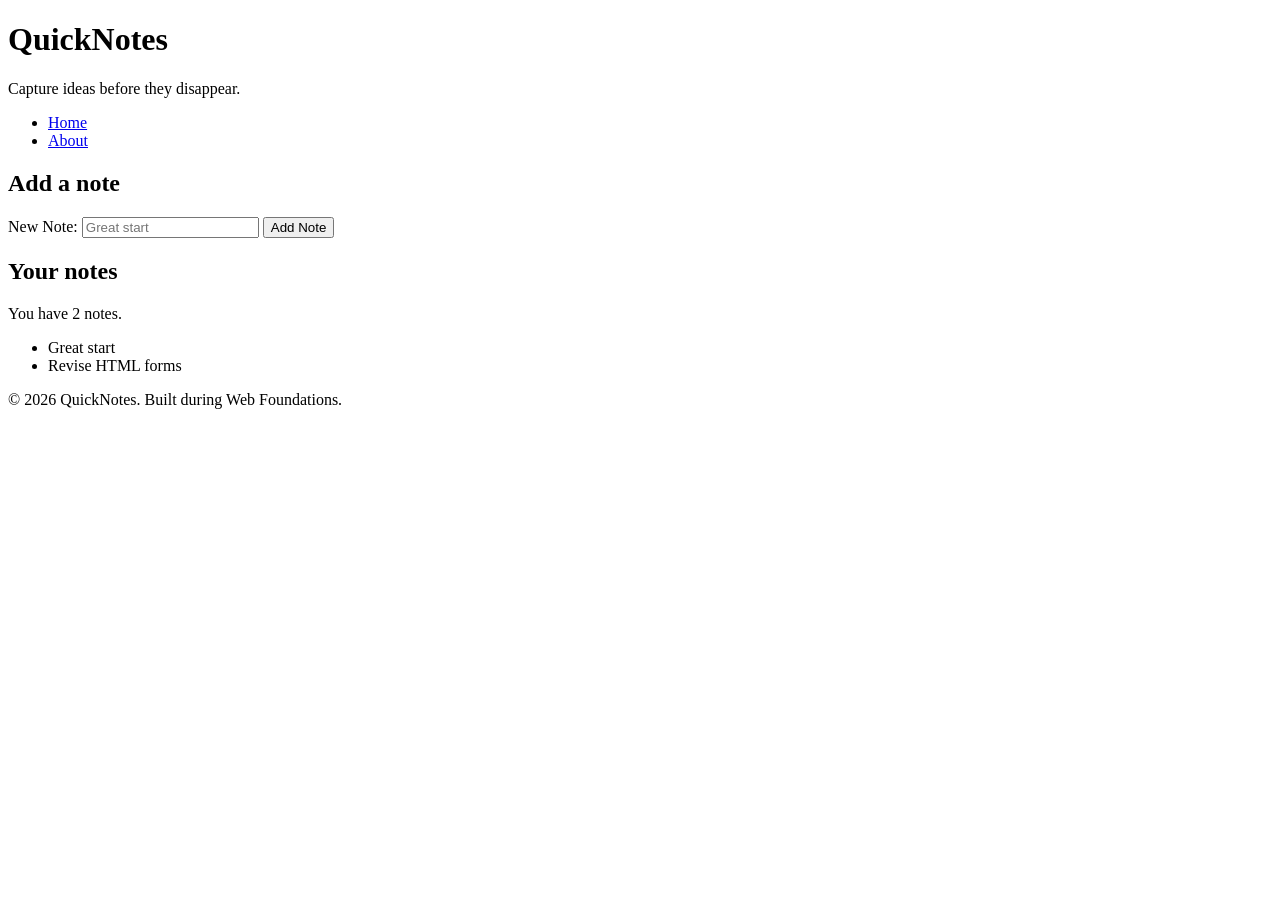
<file: day1/index.html>
<!DOCTYPE html>
<html lang="en">

<head>
    <meta charset="UTF-8">
    <meta name="viewport" content="width=device-width, initial-scale=1.0">
    <title>QuickNotes</title>
</head>

<body>
    <header>
        <h1>QuickNotes</h1>
        <p>Capture ideas before they disappear.</p>
    <nav>
        <ul>
            <li><a href="index.html">Home</a></li>
            <li><a href="about.html">About</a></li>
           
        </ul>
    </nav>
    </header>
    <main>
        <section>
            <h2>Add a note</h2>
            <form id="note-Form">
                <label for="note-Input">New Note:</label>
                <input type="text" id="note-Input" placeholder="Great start" />
                <button type="submit">Add Note</button>
            </form>
        </section>
            <section>
                <h2>Your notes</h2>
                <p id="note-count">You have 2 notes.</p>
                <ul id="notes-list">
                    <li>Great start</li>
                    <li>Revise HTML forms</li>
                </ul>
            </section>


    </main>

<footer>
        <p>&copy; 2026 QuickNotes. Built during Web Foundations.</p>
</footer>
</body>

</html>
</file>
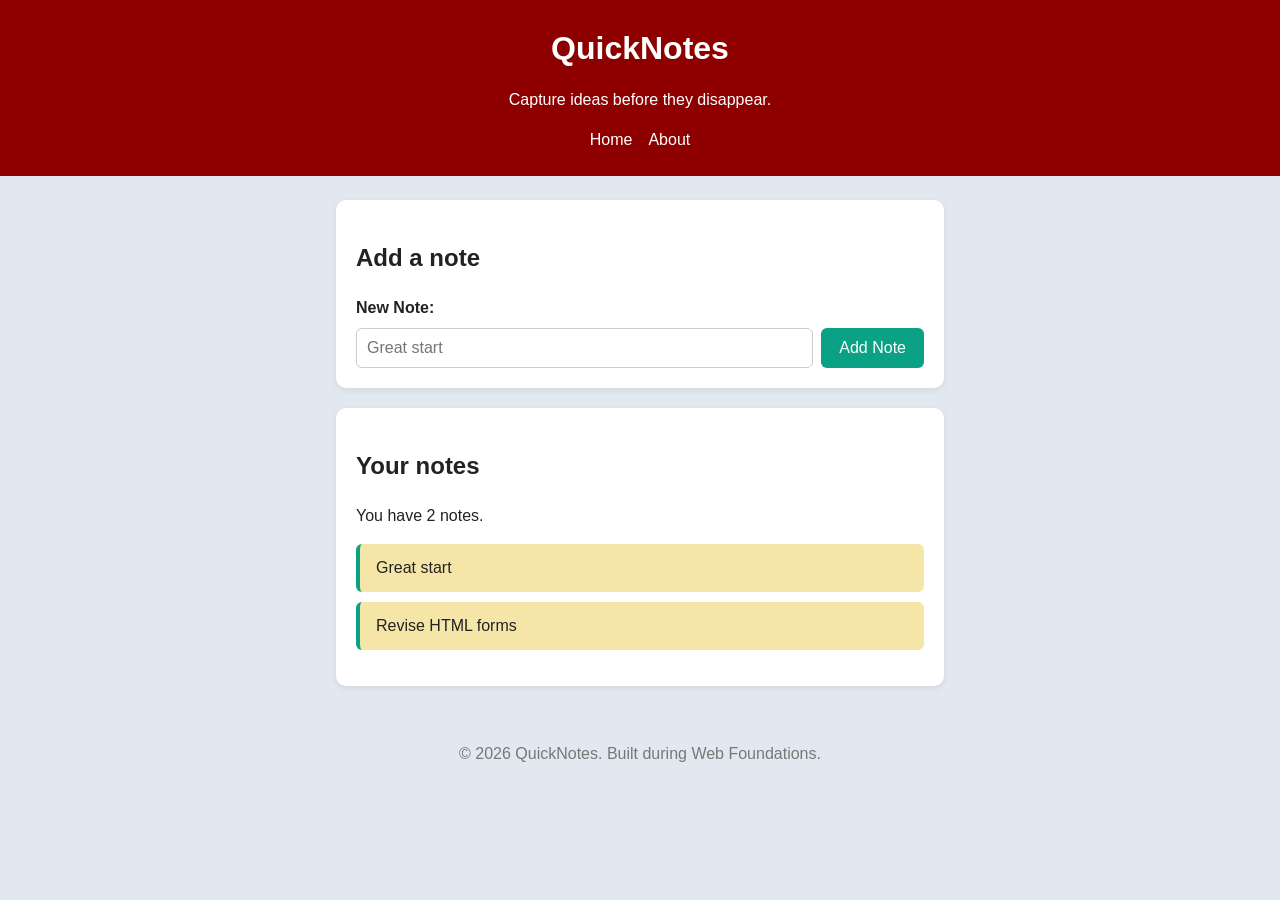
<file: day2/index.html>
<!DOCTYPE html>
<html lang="en">

<head>
    <meta charset="UTF-8">
    <meta name="viewport" content="width=device-width, initial-scale=1.0">
    <title>QuickNotes</title>
    <link rel="stylesheet" href="style.css">
</head>

<body>
    <header>
        <h1>QuickNotes</h1>
        <p>Capture ideas before they disappear.</p>
        <nav>
            <ul>
                <li><a href="index.html">Home</a></li>
                <li><a href="about.html">About</a></li>

            </ul>
        </nav>
    </header>
    <main>
        <section>
            <h2>Add a note</h2>
            <form id="note-form">
                <label for="note-input">New Note:</label>
                <input type="text" id="note-input" placeholder="Great start" />
                <button type="submit">Add Note</button>
            </form>
        </section>
        <section>
            <h2>Your notes</h2>
            <p id="note-count">You have 2 notes.</p>
            <ul id="notes-list">
                <li class="note">Great start</li>
                <li class="note">Revise HTML forms</li>
            </ul>
        </section>


    </main>

    <footer>
        <p>&copy; 2026 QuickNotes. Built during Web Foundations.</p>
    </footer>
</body>

</html>
</file>
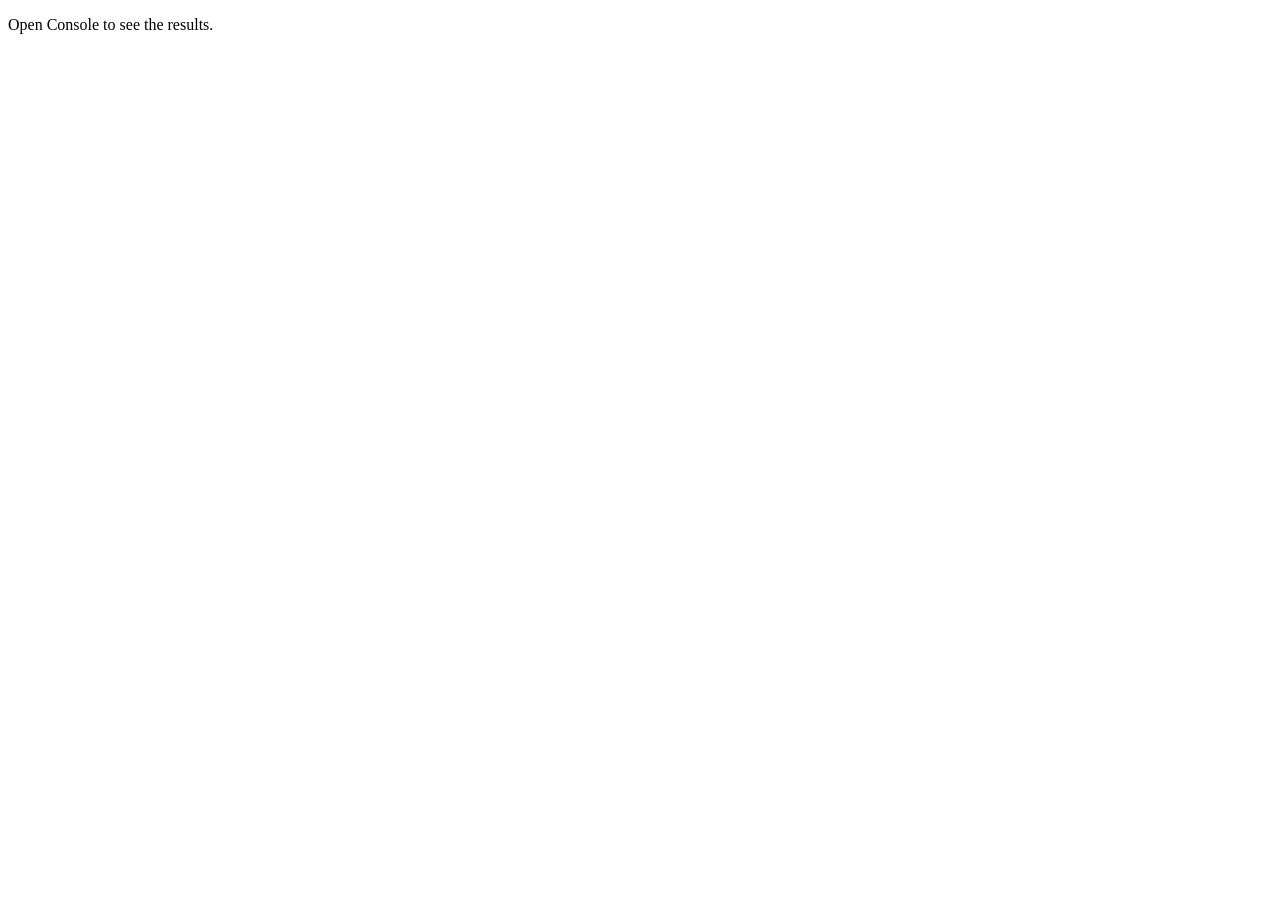
<file: day3/index.html>
<!DOCTYPE html>
<html lang="en">
<head>
    <meta charset="UTF-8">
    <meta name="viewport" content="width=device-width, initial-scale=1.0">
    <title>Notes toolkit</title>
    <script src="script.js" defer></script>
</head>
<body>
    <p>Open Console to see the results.</p>

</body>
</html>
</file>
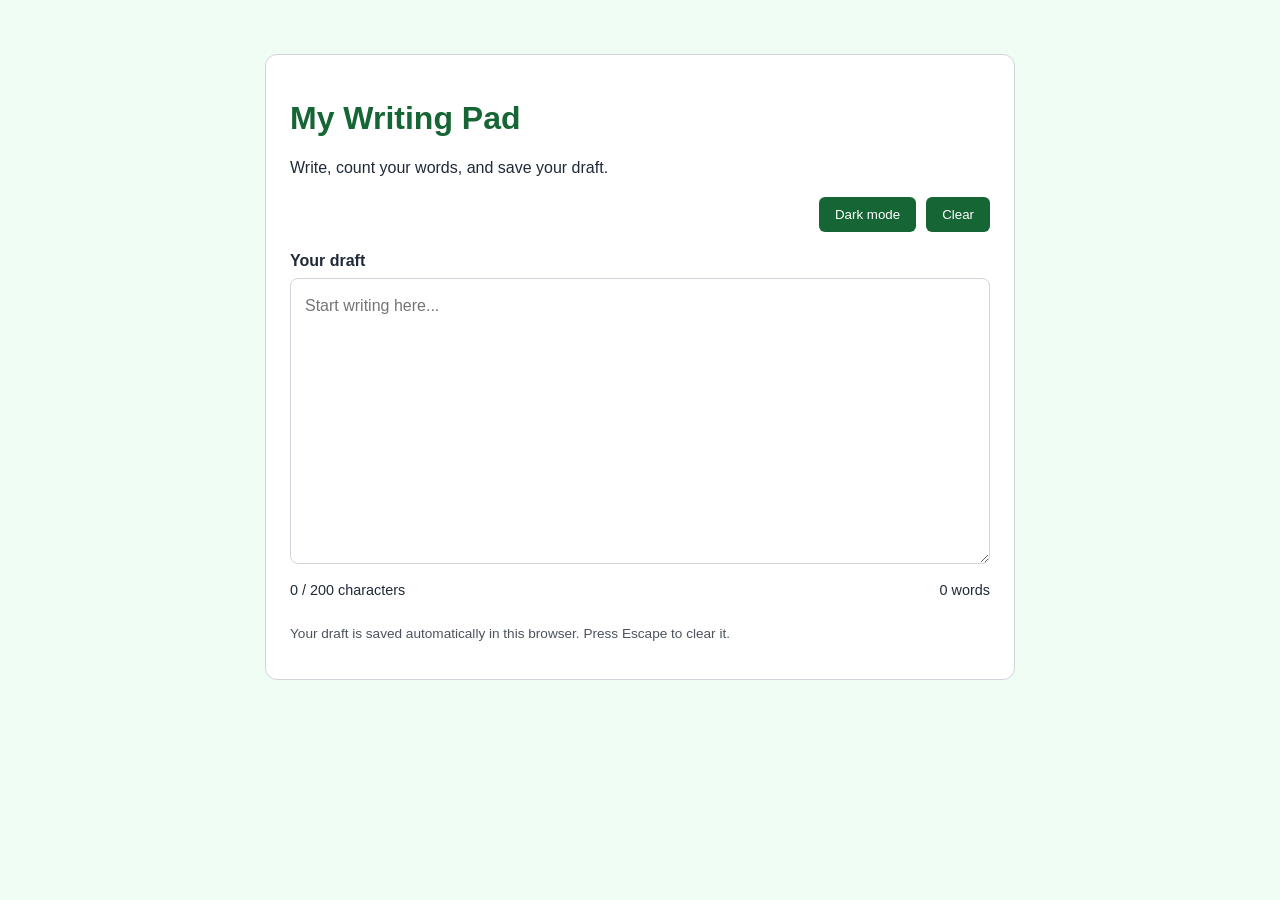
<file: day4/index.html>
<!DOCTYPE html>
<html lang="en">

<head>
    <meta charset="UTF-8">
    <meta name="viewport" content="width=device-width, initial-scale=1.0">
    <title>Day 4 - Writing Pad</title>

    <!-- Connect our stylesheet -->
    <link rel="stylesheet" href="style.css">

    <!-- Load JavaScript after the HTML is parsed -->
    <script src="script.js" defer></script>
</head>

<body>
    <main class="writing-pad">
        <header>
            <h1>My Writing Pad</h1>
            <p>Write, count your words, and save your draft.</p>
        </header>

        <div class="toolbar">
            <button type="button" id="theme-toggle">Dark mode</button>
            <button type="button" id="clear-btn">Clear</button>
        </div>

        <label for="note-text">Your draft</label>
        <textarea id="note-text" rows="10" maxlength="5000" placeholder="Start writing here..."></textarea>

        <div class="counters">
            <p id="char-count">0 / 200 characters</p>
            <p id="word-count">0 words</p>
        </div>

        <p class="hint">Your draft is saved automatically in this browser. Press Escape to clear it.</p>
    </main>
</body>

</html>
</file>
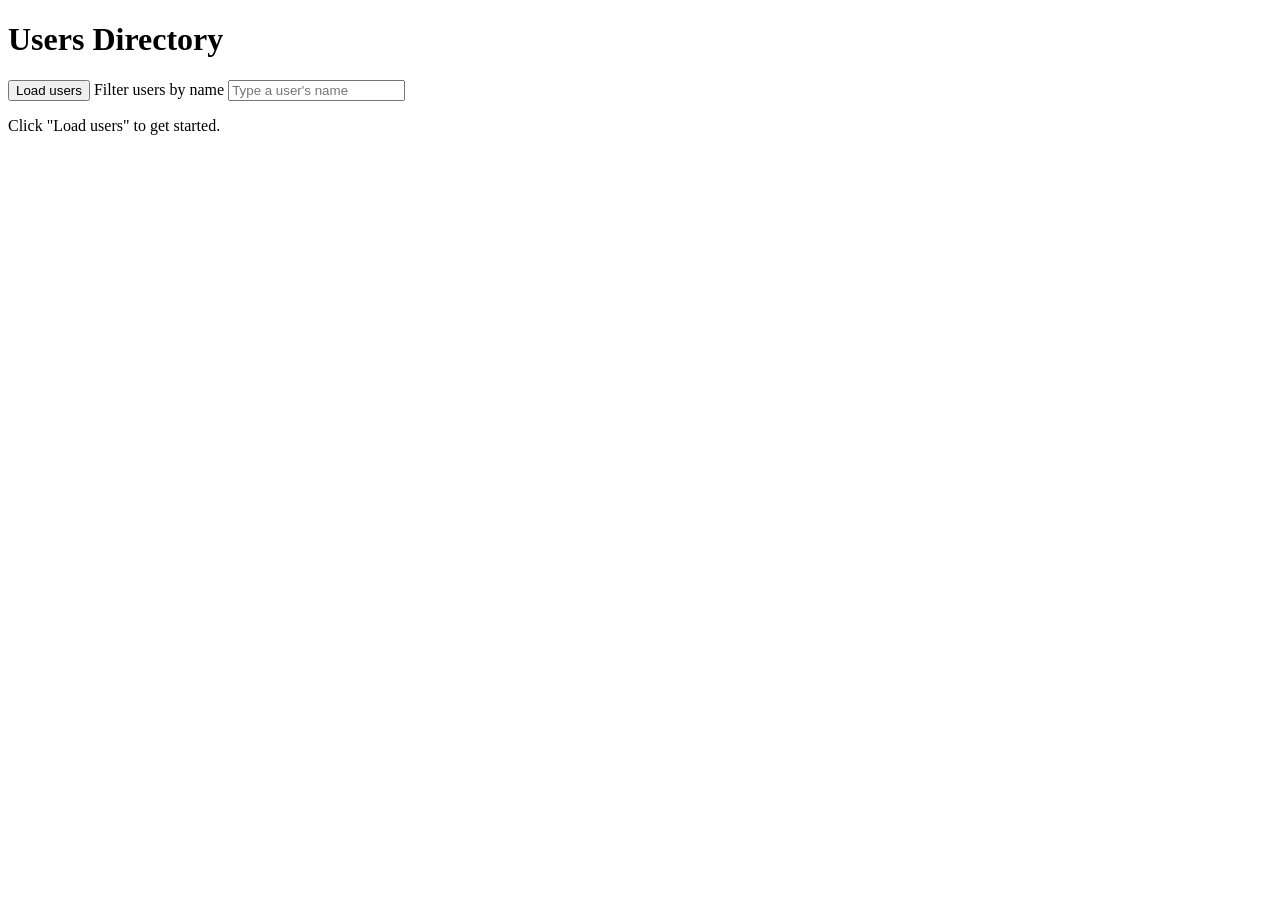
<file: day5/index.html>
<!DOCTYPE html>
<html lang="en">
<head>
    <meta charset="UTF-8">
    <meta name="viewport" content="width=device-width, initial-scale=1.0">
    <title>Day 5 - Users API</title>
    <script src="users.js" defer></script>
</head>
<body>
    <h1>Users Directory</h1>

    <button id="load-users" type="button">Load users</button>

    <label for="filter-input">Filter users by name</label>
    <input
        id="filter-input"
        type="text"
        placeholder="Type a user's name"
    >

    <p id="status" role="status">Click "Load users" to get started.</p>

    <ul id="users-list"></ul>
</body>
</html>
</file>
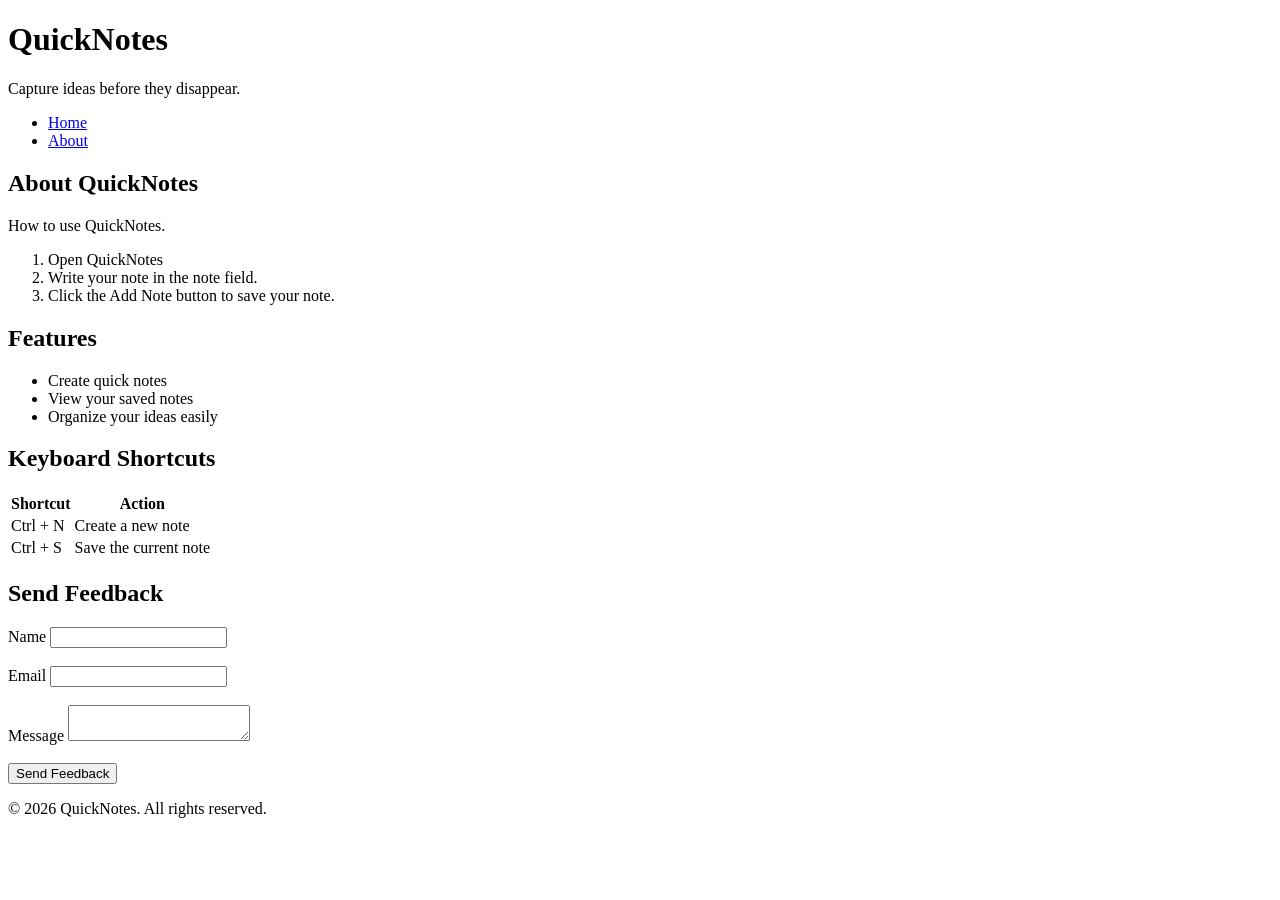
<file: day1/about.html>
<!DOCTYPE html>
<html lang="en">

<head>
    <meta charset="UTF-8">
    <meta name="viewport" content="width=device-width, initial-scale=1.0">
    <title>QuickNotes</title>
</head>

<body>
    <header>
        <h1>QuickNotes</h1>
        <p>Capture ideas before they disappear.</p>
        <nav>
            <ul>
                <li><a href="index.html">Home</a></li>
                <li><a href="about.html">About</a></li>

            </ul>
        </nav>
    </header>
    <main>
       
        <section>
                <h2>About QuickNotes</h2>
                <p>How to use QuickNotes.</p>
                <ol>
                
                    <li>Open QuickNotes</li>
                    <li>Write your note in the note field.</li>
                    <li>Click the Add Note button to save your note.</li>
                
                </ol>
            </section>
            <section>
                <h2>Features</h2>
                <ul>
                    <li>Create quick notes</li>
                    <li>View your saved notes</li>
                    <li>Organize your ideas easily</li>
                </ul>
            </section>
            <section>
                <h2>Keyboard Shortcuts</h2>
                
                <table>
                    <thead>
                        <tr>
                            <th>Shortcut</th>
                            <th>Action</th>
                        </tr>
                    </thead>
                    <tbody>
                        <tr>
                            <td>Ctrl + N</td>
                            <td>Create a new note</td>
                        </tr>
                        <tr>
                            <td>Ctrl + S</td>
                            <td>Save the current note</td>
                        </tr>
                    </tbody>
                </table>
            </section>
            <section>
                <h2>Send Feedback</h2>
                
                <form>
                    <label for="name">Name</label>
                    <input type="text" id="name" name="name" required />
                    <br><br>

                    <label for="email">Email</label>
                    <input type="email" id="email" name="email" required />
                    <br><br>

                    <label for="message">Message</label>
                    <textarea id="message" name="message" required></textarea>
                    <br><br>
                    <button type="submit">Send Feedback</button>
                    
                </form>
            </section>
    </main>
 <footer>
    <p>&copy; 2026 QuickNotes. All rights reserved.</p>
</footer>
 </body>       
 </html>
</file>
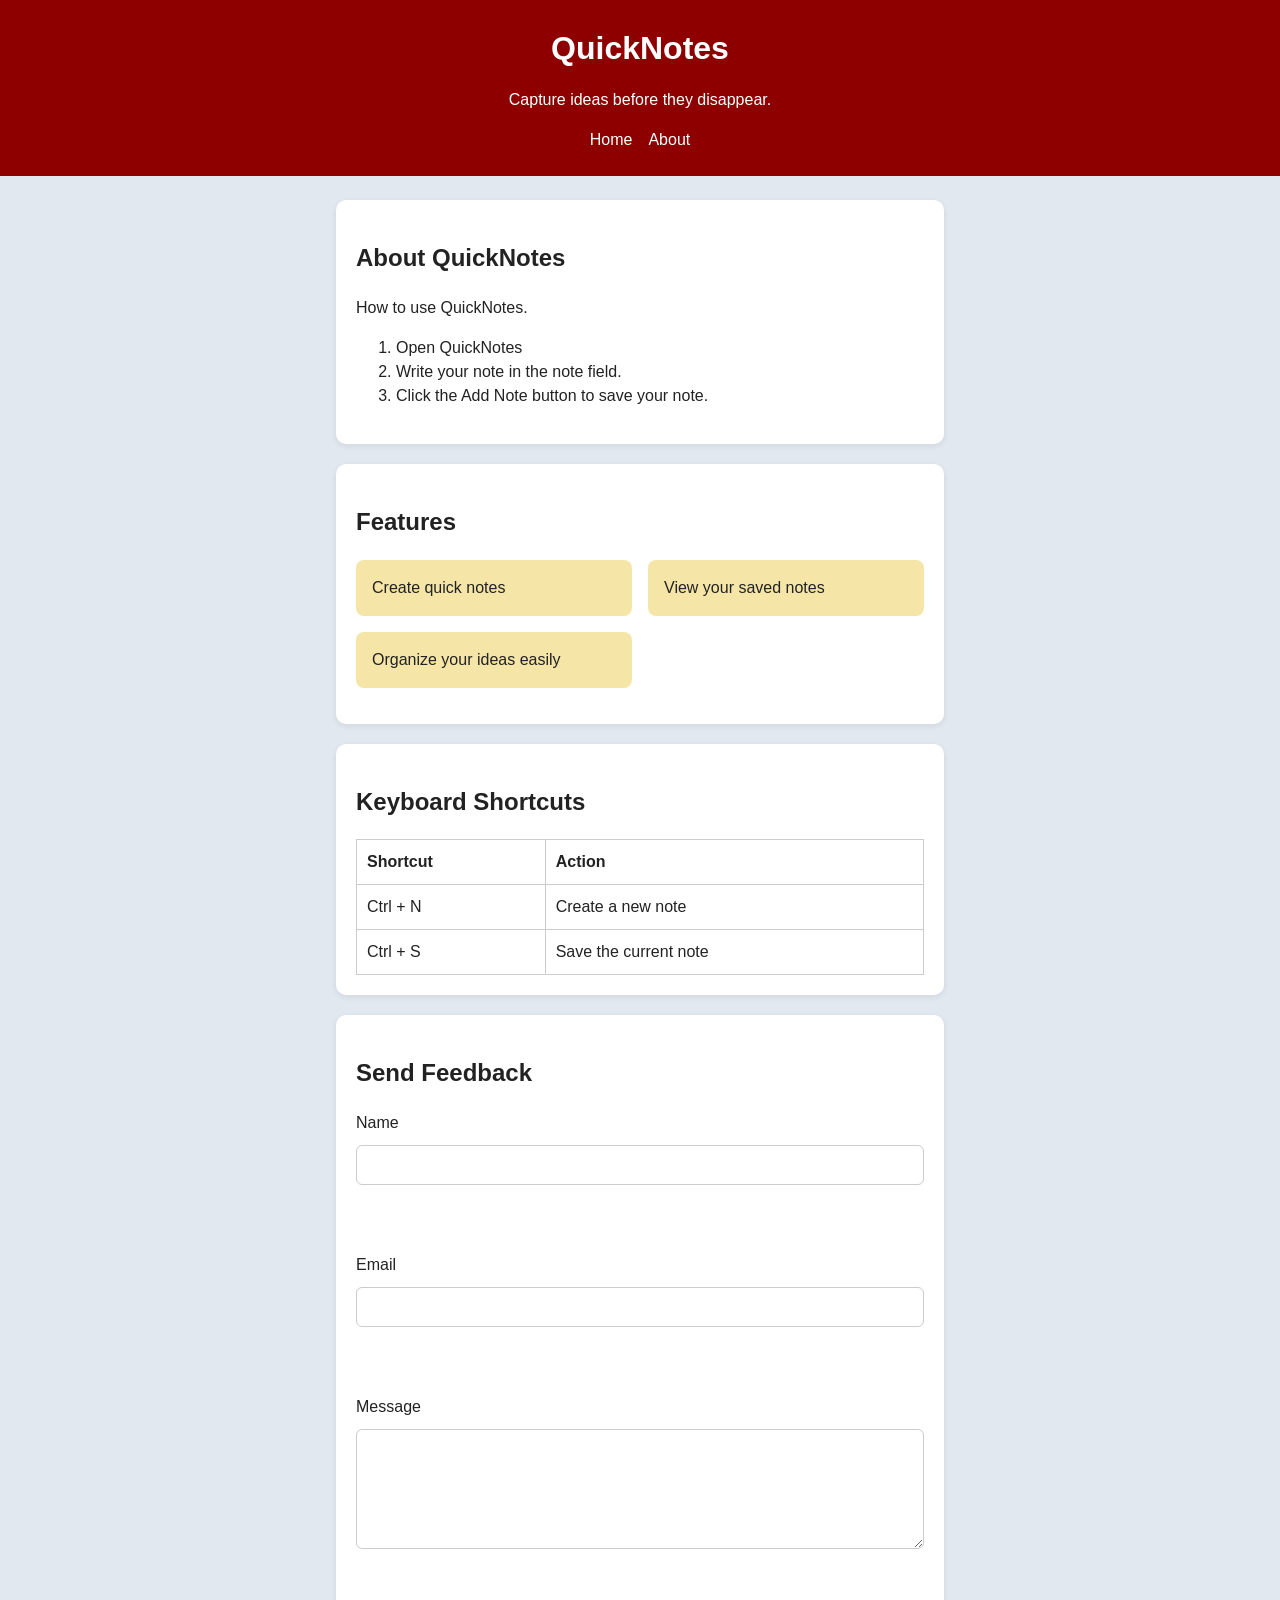
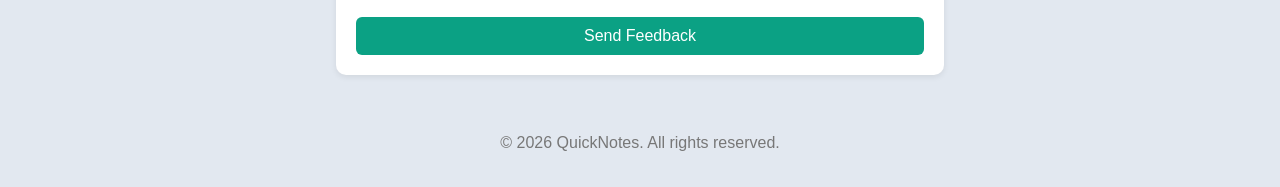
<file: day2/about.html>
<!DOCTYPE html>
<html lang="en">

<head>
    <meta charset="UTF-8">
    <meta name="viewport" content="width=device-width, initial-scale=1.0">
    <link rel="stylesheet" href="style.css">
    <title>QuickNotes</title>
</head>

<body>
    <header>
        <h1>QuickNotes</h1>
        <p>Capture ideas before they disappear.</p>
        <nav>
            <ul>
                <li><a href="index.html">Home</a></li>
                <li><a href="about.html">About</a></li>

            </ul>
        </nav>
    </header>
    <main>

        <section>
            <h2>About QuickNotes</h2>
            <p>How to use QuickNotes.</p>
            <ol>

                <li>Open QuickNotes</li>
                <li>Write your note in the note field.</li>
                <li>Click the Add Note button to save your note.</li>

            </ol>
        </section>
        <section>
            <h2>Features</h2>
            <ul class="features">
                <li>Create quick notes</li>
                <li>View your saved notes</li>
                <li>Organize your ideas easily</li>
            </ul>
        </section>
        <section>
            <h2>Keyboard Shortcuts</h2>

            <table>
                <thead>
                    <tr>
                        <th>Shortcut</th>
                        <th>Action</th>
                    </tr>
                </thead>
                <tbody>
                    <tr>
                        <td>Ctrl + N</td>
                        <td>Create a new note</td>
                    </tr>
                    <tr>
                        <td>Ctrl + S</td>
                        <td>Save the current note</td>
                    </tr>
                </tbody>
            </table>
        </section>
        <section>
            <h2>Send Feedback</h2>

            <form id="feedback-form">
                <label for="name">Name</label>
                <input type="text" id="name" name="name" required />
                <br><br>

                <label for="email">Email</label>
                <input type="email" id="email" name="email" required />
                <br><br>

                <label for="message">Message</label>
                <textarea id="message" name="message" required></textarea>
                <br><br>
                <button type="submit">Send Feedback</button>

            </form>
        </section>
    </main>
    <footer>
        <p>&copy; 2026 QuickNotes. All rights reserved.</p>
    </footer>
</body>

</html>
</file>
<file: day2/style.css>
/* 1. Reset: predictable sizing and no default body margin */
*,
*::before,
*::after {
  box-sizing: border-box;
}

body {
  margin: 0;
  font-family: "Segoe UI", Arial, sans-serif;
  background-color: #e2e8f0;
  color: #222;
  line-height: 1.5;
}
/* 2. Header */
header {
    background-color: #8e0000;
    color: white;
    text-align: center;
    padding: 24px 16px;
}

header h1 {
    margin: 0;
}
header nav ul {
    list-style: none;
    padding: 0;
    margin: 0;
}
header nav ul {
    list-style: none;
    padding: 0;
    margin: 0;
    display: flex;
    justify-content: center;
    gap: 16px;
}

header nav a {
    color: white;
    text-decoration: none;
}

header nav a:hover {
    text-decoration: underline;
}
/* 3. Centre the main content and limit its width */
main {
    max-width: 640px;
    margin: 24px auto;
    padding: 0 16px;
}

section {
    background: white;
    padding: 20px;
    border-radius: 10px;
    margin-bottom: 20px;
    box-shadow: 0 2px 6px rgba(0, 0, 0, 0.08);
}
/* 4. Form layout with Flexbox */
#note-form {
    display: flex;
    gap: 8px;
    flex-wrap: wrap;
}

#note-form label {
    width: 100%;
    font-weight: bold;
}

#note-input {
    flex: 1;
    padding: 10px;
    border: 1px solid #ccc;
    border-radius: 6px;
    font-size: 1rem;
}

button {
    background-color: #0ba184;
    color: white;
    border: none;
    padding: 10px 18px;
    border-radius: 6px;
    font-size: 1rem;
    cursor: pointer;
    transition: background-color 0.2s ease;
}

button:hover {
    background-color: #088a70;
}
/* 5. Notes list */
#notes-list {
    list-style: none;
    padding: 0;
}

.note {
    background-color: #f5e6a8;
    border-left: 4px solid #0ba184;
    padding: 12px 16px;
    margin-bottom: 10px;
    border-radius: 6px;
}
/* 6. Footer */
footer {
    text-align: center;
    color: #777;
    padding: 16px;
}
/* 7. Phones */
@media (max-width: 600px) {
    header {
        padding: 16px 12px;
    }

    header h1 {
        font-size: 1.5rem;
    }

    #note-form {
        flex-direction: column;
    }
}
/* Features grid */
.features {
    display: grid;
    grid-template-columns: repeat(auto-fit, minmax(180px, 1fr));
    gap: 16px;
    list-style: none;
    padding: 0;
}

.features li {
    background-color: #f5e6a8;
    padding: 16px;
    border-radius: 8px;
}
/* Keyboard shortcuts table */
table {
    width: 100%;
    border-collapse: collapse;
}

th,
td {
    border: 1px solid #ccc;
    padding: 10px;
    text-align: left;
}
/* Feedback form */
#feedback-form {
    display: flex;
    flex-direction: column;
    gap: 10px;
}

form input,
form textarea {
    width: 100%;
    padding: 10px;
    border: 1px solid #ccc;
    border-radius: 6px;
    font-size: 1rem;
}

form textarea {
    min-height: 120px;
    resize: vertical;
}
</file>
<file: day4/style.css>
/* 1. Default light theme colours */
:root {
    --page-bg: #f0fdf4;
    --card-bg: #ffffff;
    --text-color: #1f2937;
    --border-color: #d1d5db;
    --accent-color: #166534;
}

/* 2. Dark theme changes only the variables */
body.dark {
    --page-bg: #111827;
    --card-bg: #1f2937;
    --text-color: #f9fafb;
    --border-color: #4b5563;
    --accent-color: #86efac;
}

/* 3. General page styling */
* {
    box-sizing: border-box;
}

body {
    margin: 0;
    padding: 24px;
    font-family: Arial, sans-serif;
    background-color: var(--page-bg);
    color: var(--text-color);
    transition: background-color 0.2s, color 0.2s;
}

.writing-pad {
    max-width: 750px;
    margin: 30px auto;
    padding: 24px;
    background-color: var(--card-bg);
    border: 1px solid var(--border-color);
    border-radius: 12px;
}

header h1 {
    color: var(--accent-color);
}

.toolbar {
    display: flex;
    justify-content: flex-end;
    gap: 10px;
    margin: 20px 0;
}

button {
    padding: 10px 16px;
    border: none;
    border-radius: 6px;
    background-color: var(--accent-color);
    color: #ffffff;
    cursor: pointer;
}

label {
    display: block;
    margin-bottom: 8px;
    font-weight: bold;
}

textarea {
    width: 100%;
    padding: 14px;
    border: 1px solid var(--border-color);
    border-radius: 8px;
    background-color: var(--card-bg);
    color: var(--text-color);
    font: inherit;
    line-height: 1.6;
    resize: vertical;
}

textarea:focus {
    outline: 2px solid var(--accent-color);
    outline-offset: 2px;
}

.counters {
    display: flex;
    justify-content: space-between;
    flex-wrap: wrap;
    gap: 8px;
}

.counters p {
    font-size: 0.9rem;
}

.hint {
    color: var(--text-color);
    font-size: 0.85rem;
    opacity: 0.8;
}

/* 4. Character counter warning states */
.warning {
    color: #c56a00;
}

.over {
    color: #dc2626;
    font-weight: bold;
}
</file>
